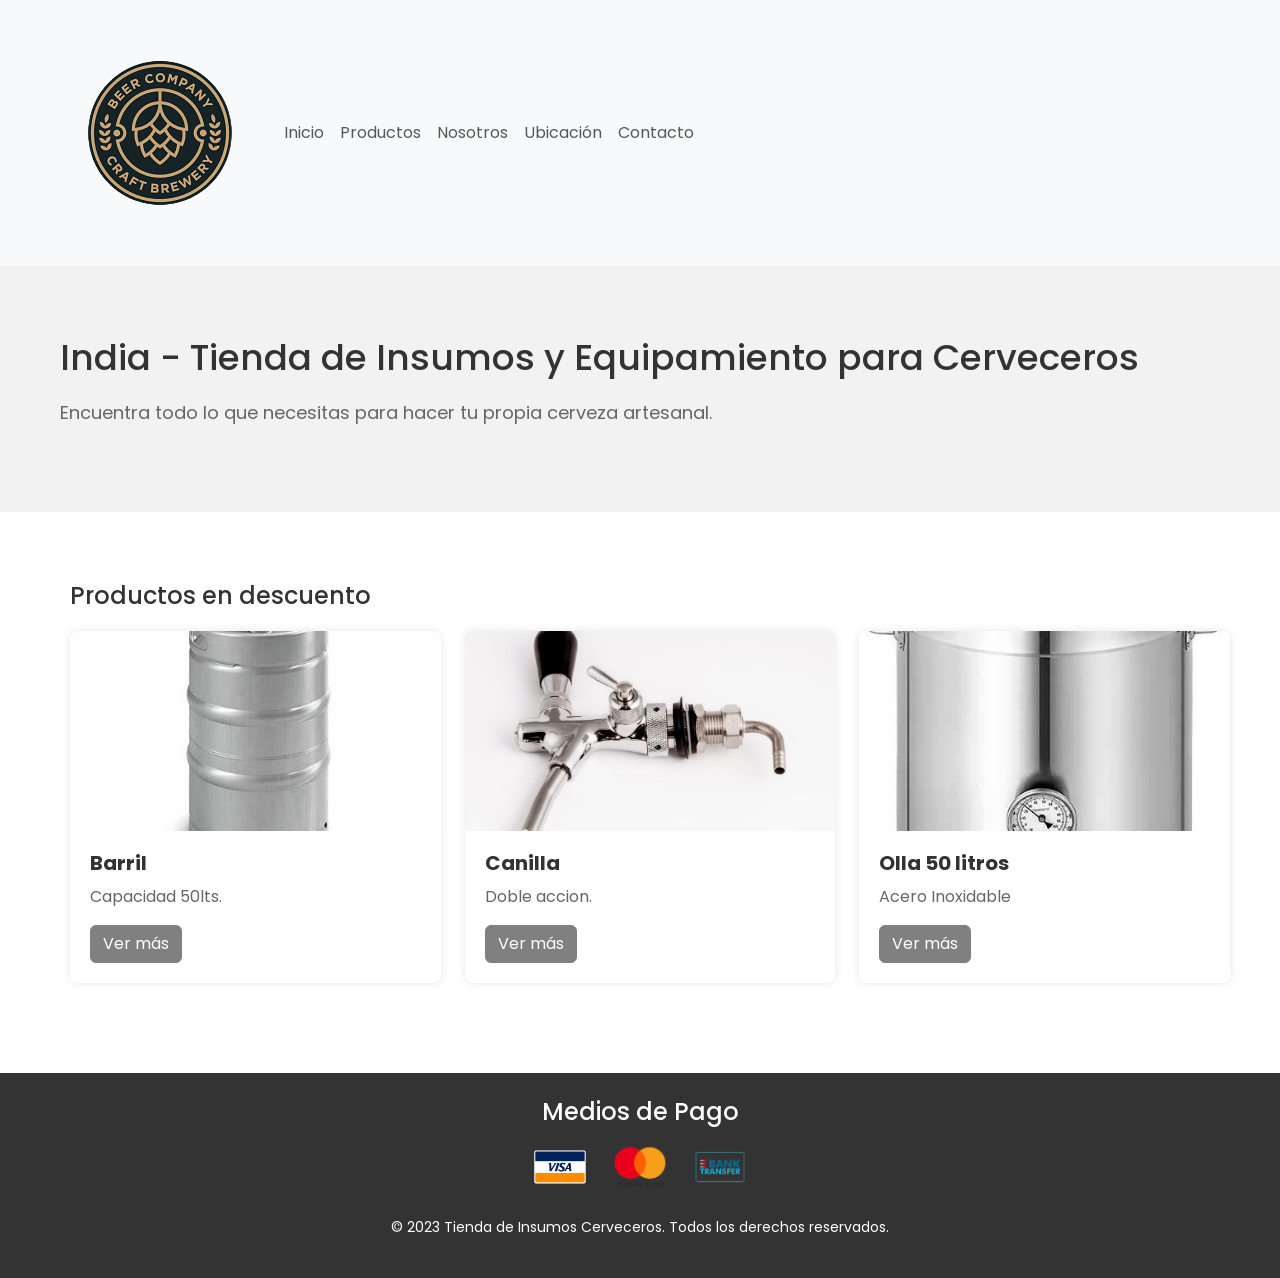
<file: index.html>
<!DOCTYPE html>
<html lang="es">
<head>
  <meta charset="UTF-8">
  <meta name="viewport" content="width=device-width, initial-scale=1.0">
  <meta name="description" content="Bienvenido a nuestra tienda de insumos cerveceros. Encuentra todo lo que necesitas para elaborar tu propia cerveza artesanal.">
  <meta name="keywords" content="insumos cerveceros, equipamiento cervecero, cerveza artesanal, lupulo, malta, levadura">
  <!-- link a bootstrap-->
  <link href="https://cdn.jsdelivr.net/npm/bootstrap@5.3.0-alpha3/dist/css/bootstrap.min.css" rel="stylesheet" integrity="sha384-KK94CHFLLe+nY2dmCWGMq91rCGa5gtU4mk92HdvYe+M/SXH301p5ILy+dN9+nJOZ" crossorigin="anonymous">
  <!-- link de mi css-->
  <link rel="stylesheet" href="css/styles.css">
  <title>Tienda de Insumos y Equipamiento Cerveceros - Inicio</title>
</head>
<body>
  <header>
    <nav class="navbar navbar-expand-lg navbar-light bg-light">
      <div class="container">
        <a class="navbar-brand" href="#">
            <img src="img/logo.png" alt="Logo" class="logo-img">
          </a>
        <button class="navbar-toggler" type="button" data-bs-toggle="collapse" data-bs-target="#navbarNav" aria-controls="navbarNav" aria-expanded="false" aria-label="Toggle navigation">
          <span class="navbar-toggler-icon"></span>
        </button>
        <div class="collapse navbar-collapse" id="navbarNav">
          <ul class="navbar-nav ml-auto">
            <li class="nav-item active">
              <a class="nav-link" href="index.html">Inicio</a>
            </li>
            <li class="nav-item">
              <a class="nav-link" href="pages/productos.html">Productos</a>
            </li>
            <li class="nav-item">
              <a class="nav-link" href="pages/sobre-nosotros.html">Nosotros</a>
            </li>
            <li class="nav-item">
              <a class="nav-link" href="pages/ubicacion.html">Ubicación</a>
            </li>
            <li class="nav-item">
              <a class="nav-link" href="pages/contacto.html">Contacto</a>
            </li>
          </ul>
        </div>
      </div>
    </nav>
    
    <section class="hero">
      <div class="container">
        <h1>India - Tienda de Insumos y Equipamiento para Cerveceros</h1>
        <p>Encuentra todo lo que necesitas para hacer tu propia cerveza artesanal.</p>
      </div>
    </section>
  </header>
  
  <main class="grid-container index-page">
    <section class="products">
      <div class="container">
        <h2>Productos en descuento</h2>
        
        <div class="row">
          <div class="col-md-4">
            <div class="card">
              <img src="img/barril.jpg" alt="Producto 1" class="card-img-top">
              <div class="card-body">
                <h3 class="card-title">Barril</h3>
                <p class="card-text">Capacidad 50lts.</p>
                <a href="pages/productos.html" class="btn btn-primary">Ver más</a>
              </div>
            </div>
          </div>
          
          <div class="col-md-4 hide-on-mobile">
            <div class="card">
              <img src="img/canilla.jpg" alt="Producto 2" class="card-img-top">
              <div class="card-body">
                <h3 class="card-title">Canilla</h3>
                <p class="card-text">Doble accion.</p>
                <a href="pages/productos.html" class="btn btn-primary">Ver más</a>
              </div>
            </div>
          </div>
          
          <div class="col-md-4 hide-on-tablet">
            <div class="card">
              <img src="img/olla.jpg" alt="Producto 3" class="card-img-top">
              <div class="card-body">
                <h3 class="card-title">Olla 50 litros</h3>
                <p class="card-text">Acero Inoxidable</p>
                <a href="pages/productos.html" class="btn btn-primary">Ver más</a>
              </div>
            </div>
          </div>
        </div>
      </div>
    </section>
        
  </main>
  
  <footer>
    <section class="payment-methods">
      <h4>Medios de Pago</h4>
      <div class="payment-icons">
        <div class="payment-icon">
          <img src="img/visa.png" alt="visa">
        </div>
        <div class="payment-icon">
          <img src="img/mastercard.png" alt="mastercard">
        </div>
        <div class="payment-icon">
          <img src="img/transferencia.png" alt="transferencia">
        </div>
      </div>
    </section>
  
    <div class="container">
        <div class="footer-content">
          <p>&copy; 2023 Tienda de Insumos Cerveceros. Todos los derechos reservados.</p>
        </div>
    </div>

  </footer>
  
  
  <script src="https://cdn.jsdelivr.net/npm/@popperjs/core@2.11.7/dist/umd/popper.min.js" integrity="sha384-zYPOMqeu1DAVkHiLqWBUTcbYfZ8osu1Nd6Z89ify25QV9guujx43ITvfi12/QExE" crossorigin="anonymous"></script>
  <script src="https://cdn.jsdelivr.net/npm/bootstrap@5.3.0-alpha3/dist/js/bootstrap.min.js" integrity="sha384-Y4oOpwW3duJdCWv5ly8SCFYWqFDsfob/3GkgExXKV4idmbt98QcxXYs9UoXAB7BZ" crossorigin="anonymous"></script>


</body>
</html>
</file>
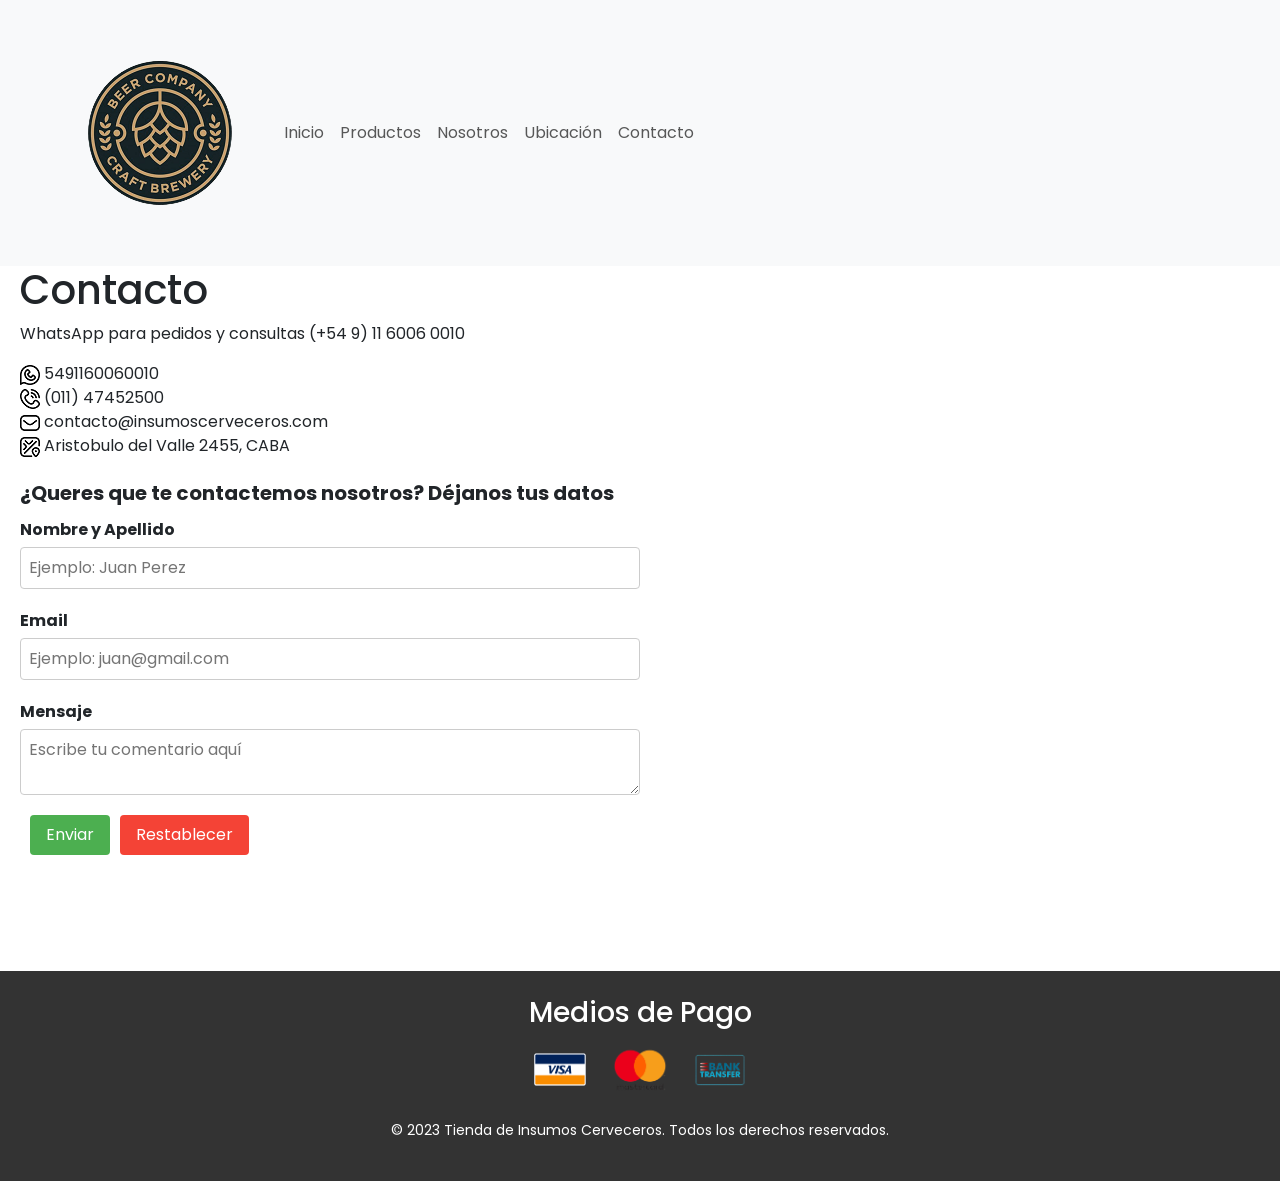
<file: pages/contacto.html>
<!DOCTYPE html>
<html lang="es">
<head>
  <meta charset="UTF-8">
  <meta name="viewport" content="width=device-width, initial-scale=1.0">
  <meta name="description" content="Contacta con nosotros para cualquier consulta o pregunta sobre nuestros productos y servicios. Estaremos encantados de ayudarte.">
  <meta name="keywords" content="contacto, consultas, preguntas, insumos cerveceros, equipamiento cervecero">
  
  <link href="https://cdn.jsdelivr.net/npm/bootstrap@5.3.0-alpha3/dist/css/bootstrap.min.css" rel="stylesheet" integrity="sha384-KK94CHFLLe+nY2dmCWGMq91rCGa5gtU4mk92HdvYe+M/SXH301p5ILy+dN9+nJOZ" crossorigin="anonymous">
  
  <link rel="stylesheet" href="../css/styles.css">
  
  <title>Tienda de Insumos y Equipamiento Cerveceros - Contacto</title>
</head>
<body>
  <header>
    <nav class="navbar navbar-expand-lg navbar-light bg-light">
      <div class="container">
        <a class="navbar-brand" href="#">
            <img src="../img/logo.png" alt="Logo" class="logo-img">
          </a>
        <button class="navbar-toggler" type="button" data-bs-toggle="collapse" data-bs-target="#navbarNav" aria-controls="navbarNav" aria-expanded="false" aria-label="Toggle navigation">
          <span class="navbar-toggler-icon"></span>
        </button>
        <div class="collapse navbar-collapse" id="navbarNav">
          <ul class="navbar-nav ml-auto">
            <li class="nav-item active">
              <a class="nav-link" href="../index.html">Inicio</a>
            </li>
            <li class="nav-item">
              <a class="nav-link" href="../pages/productos.html">Productos</a>
            </li>
            <li class="nav-item">
              <a class="nav-link" href="../pages/sobre-nosotros.html">Nosotros</a>
            </li>
            <li class="nav-item">
              <a class="nav-link" href="../pages/ubicacion.html">Ubicación</a>
            </li>
            <li class="nav-item">
              <a class="nav-link" href="../pages/contacto.html">Contacto</a>
            </li>
          </ul>
        </div>
      </div>
    </nav>
  </header>
  
  <main>
    <h1 class="titulo-contacto">Contacto</h1>

    <p>WhatsApp para pedidos y consultas (+54 9) 11 6006 0010</p>

    <div class="whatsapp">
      <img src="../img/whatsapp.png" alt="Icono" class="icono-pequeno">
      <span class="texto">5491160060010</span>
    </div>
    <div class="telefono">
      <img src="../img/telefono.png" alt="Icono" class="icono-pequeno">
      <span class="texto">(011) 47452500</span>
    </div>
    <div class="mail">
      <img src="../img/correo.png" alt="Icono" class="icono-pequeno">
      <span class="texto">contacto@insumoscerveceros.com</span>
    </div>
    <div class="ubicacion">
      <img src="../img/mapas.png" alt="Icono" class="icono-pequeno">
      <span class="texto">Aristobulo del Valle 2455, CABA</span>
    </div>
        
    <!--Formulario-->
    <form class="contact-form">
      <fieldset>
        <legend>¿Queres que te contactemos nosotros? Déjanos tus datos</legend>
    
        <div class="form-group">
          <label for="nombre-apellido">Nombre y Apellido</label>
          <input type="text" id="nombre-apellido" placeholder="Ejemplo: Juan Perez">
        </div>
    
        <div class="form-group">
          <label for="email">Email</label>
          <input type="email" id="email" placeholder="Ejemplo: juan@gmail.com">
        </div>

        <div class="form-group">
          <label for="comment">Mensaje</label>
          <textarea id="comment" placeholder="Escribe tu comentario aquí"></textarea>
        </div>
    
        <div class="form-buttons">
          <input type="submit" value="Enviar">
          <input type="reset" value="Restablecer">
        </div>
      </fieldset>
    </form>
    

</main>
  
  <footer>
    <section class="payment-methods">
      <h3>Medios de Pago</h3>
      <div class="payment-icons">
        <div class="payment-icon">
          <img src="../img/visa.png" alt="visa">
        </div>
        <div class="payment-icon">
          <img src="../img/mastercard.png" alt="mastercard">
        </div>
        <div class="payment-icon">
          <img src="../img/transferencia.png" alt="transferencia">
        </div>
      </div>
    </section>
  
    <div class="container">
        <div class="footer-content">
          <p>&copy; 2023 Tienda de Insumos Cerveceros. Todos los derechos reservados.</p>
        </div>
    </div>

  </footer>
  
  <script src="https://cdn.jsdelivr.net/npm/@popperjs/core@2.11.7/dist/umd/popper.min.js" integrity="sha384-zYPOMqeu1DAVkHiLqWBUTcbYfZ8osu1Nd6Z89ify25QV9guujx43ITvfi12/QExE" crossorigin="anonymous"></script>
  <script src="https://cdn.jsdelivr.net/npm/bootstrap@5.3.0-alpha3/dist/js/bootstrap.min.js" integrity="sha384-Y4oOpwW3duJdCWv5ly8SCFYWqFDsfob/3GkgExXKV4idmbt98QcxXYs9UoXAB7BZ" crossorigin="anonymous"></script>
</body>
</html>
</file>
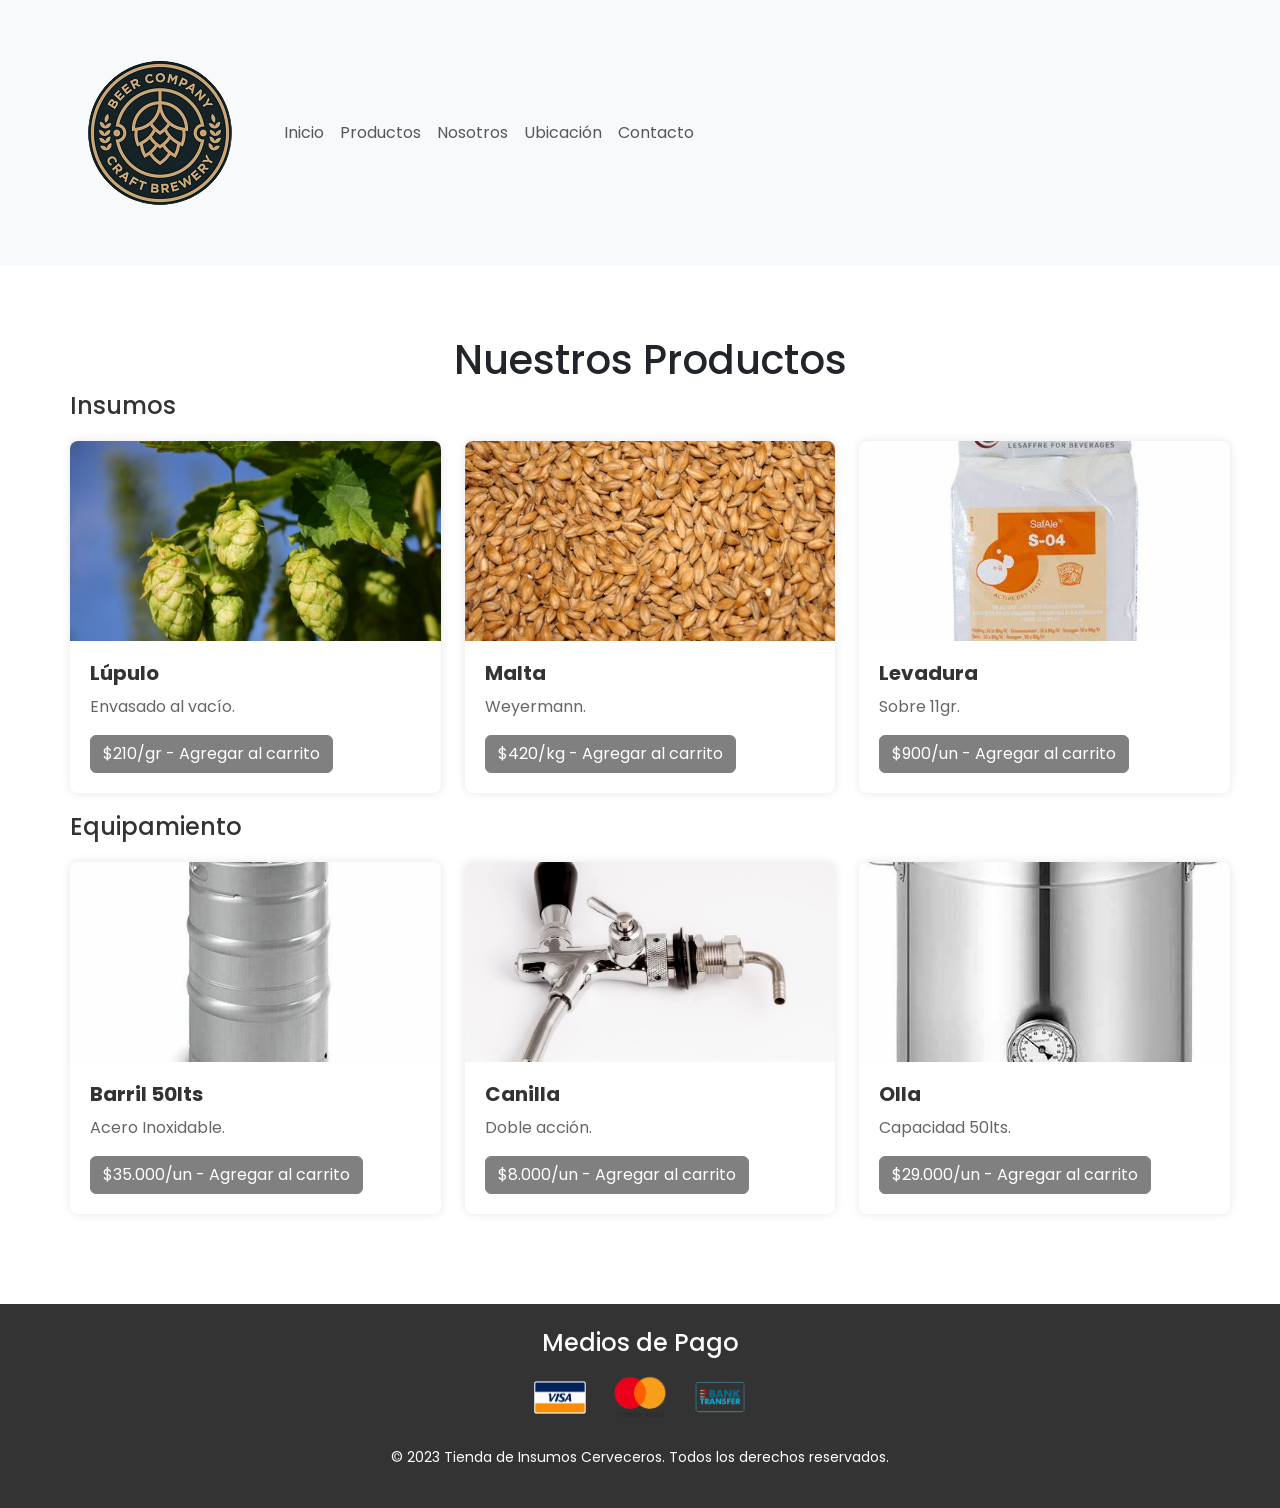
<file: pages/productos.html>
<!DOCTYPE html>
<html lang="es">
<head>
  <meta charset="UTF-8">
  <meta name="viewport" content="width=device-width, initial-scale=1.0">
  <meta name="description" content="Explora nuestra amplia selección de insumos y equipamiento cervecero. Encuentra los mejores productos para elaborar tu propia cerveza en casa.">
  <meta name="keywords" content="productos, insumos cerveceros, equipamiento cervecero, cerveza casera, lupulo, malta, levadura">
  
  <link href="https://cdn.jsdelivr.net/npm/bootstrap@5.3.0-alpha3/dist/css/bootstrap.min.css" rel="stylesheet" integrity="sha384-KK94CHFLLe+nY2dmCWGMq91rCGa5gtU4mk92HdvYe+M/SXH301p5ILy+dN9+nJOZ" crossorigin="anonymous">
  
  <link rel="stylesheet" href="../css/styles.css">
  
  <title>Tienda de Insumos y Equipamiento Cerveceros - Productos</title>
</head>
<body>
  
  <header>
    <nav class="navbar navbar-expand-lg navbar-light bg-light">
      <div class="container">
        <a class="navbar-brand" href="#">
          <img src="../img/logo.png" alt="Logo" class="logo-img">
        </a>
        <button class="navbar-toggler" type="button" data-bs-toggle="collapse" data-bs-target="#navbarNav" aria-controls="navbarNav" aria-expanded="false" aria-label="Toggle navigation">
          <span class="navbar-toggler-icon"></span>
        </button>
        <div class="collapse navbar-collapse" id="navbarNav">
          <ul class="navbar-nav ml-auto">
            <li class="nav-item active">
              <a class="nav-link" href="../index.html">Inicio</a>
            </li>
            <li class="nav-item">
              <a class="nav-link" href="productos.html">Productos</a>
            </li>
            <li class="nav-item">
              <a class="nav-link" href="sobre-nosotros.html">Nosotros</a>
            </li>
            <li class="nav-item">
              <a class="nav-link" href="ubicacion.html">Ubicación</a>
            </li>
            <li class="nav-item">
              <a class="nav-link" href="contacto.html">Contacto</a>
            </li>
          </ul>
        </div>
      </div>
    </nav>
  </header>
  
  <main>
    <section class="products">
      <div class="container">
        <h1 class="text-center">Nuestros Productos</h1>
        
        <!-- Sección de Insumos -->
        <section class="insumos">
          <h2 class="section-title">Insumos</h2>
          <div class="row">
            <div class="col-md-4">
              <div class="card">
                <img src="../img/lupulos.jpg" alt="Producto 1" class="card-img-top">
                <div class="card-body">
                  <h3 class="card-title">Lúpulo</h3>
                  <p class="card-text">Envasado al vacío.</p>
                  <a href="#" class="btn btn-primary">$210/gr - Agregar al carrito</a>
                </div>
              </div>
            </div>
            
            <div class="col-md-4 hide-on-mobile">
              <div class="card">
                <img src="../img/maltas.jpg" alt="Producto 2" class="card-img-top">
                <div class="card-body">
                  <h3 class="card-title">Malta</h3>
                  <p class="card-text">Weyermann.</p>
                  <a href="#" class="btn btn-primary">$420/kg - Agregar al carrito</a>
                </div>
              </div>
            </div>
            
            <div class="col-md-4 hide-on-tablet">
              <div class="card">
                <img src="../img/levaduras-secas.jpg" alt="Producto 3" class="card-img-top">
                <div class="card-body">
                  <h3 class="card-title">Levadura</h3>
                  <p class="card-text">Sobre 11gr.</p>
                  <a href="#" class="btn btn-primary">$900/un - Agregar al carrito</a>
                </div>
              </div>
            </div>
          </div>
        </section>
        
        <!-- Sección de Equipamiento -->
        <section class="equipamiento">
          <h2 class="section-title">Equipamiento</h2>
          <div class="row">
            <div class="col-md-4">
              <div class="card">
                <img src="../img/barril.jpg" alt="Producto 4" class="card-img-top">
                <div class="card-body">
                  <h3 class="card-title">Barril 50lts</h3>
                  <p class="card-text">Acero Inoxidable.</p>
                  <a href="#" class="btn btn-primary">$35.000/un - Agregar al carrito</a>
                </div>
              </div>
            </div>
            
            <div class="col-md-4 hide-on-mobile">
              <div class="card">
                <img src="../img/canilla.jpg" alt="Producto 5" class="card-img-top">
                <div class="card-body">
                  <h3 class="card-title">Canilla</h3>
                  <p class="card-text">Doble acción.</p>
                  <a href="#" class="btn btn-primary">$8.000/un - Agregar al carrito</a>
                </div>
              </div>
            </div>
            
            <div class="col-md-4 hide-on-tablet">
              <div class="card">
                <img src="../img/olla.jpg" alt="Producto 6" class="card-img-top">
                <div class="card-body">
                  <h3 class="card-title">Olla</h3>
                  <p class="card-text">Capacidad 50lts.</p>
                  <a href="#" class="btn btn-primary">$29.000/un - Agregar al carrito</a>
                </div>
              </div>
            </div>
          </div>
        </section>
        
      </div>
    </section>
  </main>
  
  <footer>
    <section class="payment-methods">
      <h4>Medios de Pago</h4>
      <div class="payment-icons">
        <div class="payment-icon">
          <img src="../img/visa.png" alt="visa">
        </div>
        <div class="payment-icon">
          <img src="../img/mastercard.png" alt="mastercard">
        </div>
        <div class="payment-icon">
          <img src="../img/transferencia.png" alt="transferencia">
        </div>
      </div>
    </section>
  
    <div class="container">
        <div class="footer-content">
          <p>&copy; 2023 Tienda de Insumos Cerveceros. Todos los derechos reservados.</p>
        </div>
    </div>

  </footer>
  
  <script src="https://cdn.jsdelivr.net/npm/@popperjs/core@2.11.7/dist/umd/popper.min.js" integrity="sha384-zYPOMqeu1DAVkHiLqWBUTcbYfZ8osu1Nd6Z89ify25QV9guujx43ITvfi12/QExE" crossorigin="anonymous"></script>
  <script src="https://cdn.jsdelivr.net/npm/bootstrap@5.3.0-alpha3/dist/js/bootstrap.min.js" integrity="sha384-Y4oOpwW3duJdCWv5ly8SCFYWqFDsfob/3GkgExXKV4idmbt98QcxXYs9UoXAB7BZ" crossorigin="anonymous"></script>

</body>
</html>
</file>
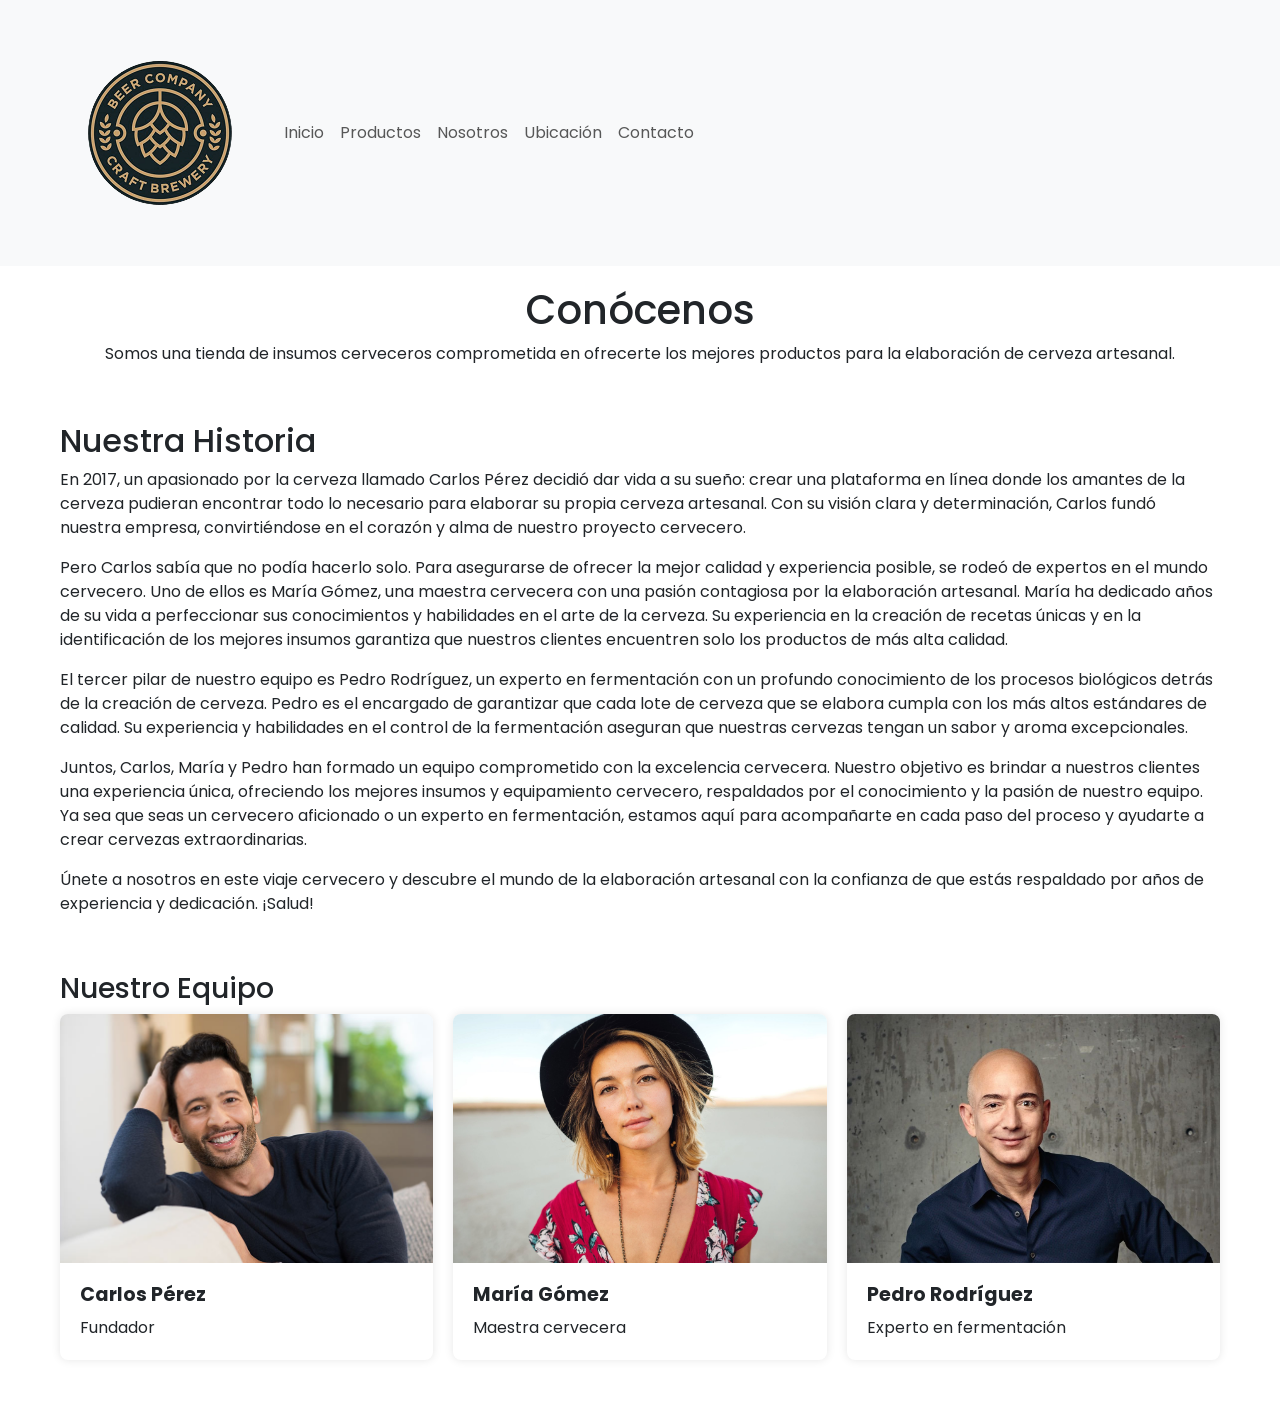
<file: pages/sobre-nosotros.html>
<!DOCTYPE html>
<html lang="es">
<head>
  <meta charset="UTF-8">
  <meta name="viewport" content="width=device-width, initial-scale=1.0">
  <meta name="description" content="Conoce más sobre nuestra tienda de insumos cerveceros. Descubre nuestra pasión por la cerveza artesanal y nuestro compromiso con la calidad y el servicio.">
  <meta name="keywords" content="sobre nosotros, tienda de insumos cerveceros, cerveza artesanal, calidad, servicio">

  <link href="https://cdn.jsdelivr.net/npm/bootstrap@5.3.0-alpha3/dist/css/bootstrap.min.css" rel="stylesheet" integrity="sha384-KK94CHFLLe+nY2dmCWGMq91rCGa5gtU4mk92HdvYe+M/SXH301p5ILy+dN9+nJOZ" crossorigin="anonymous">

  <link rel="stylesheet" href="../css/styles.css">

  <title>Tienda de Insumos y Equipamiento Cerveceros - Sobre Nosotros</title>
</head>
<body>
  <header>
    <nav class="navbar navbar-expand-lg navbar-light bg-light">
      <div class="container">
        <a class="navbar-brand" href="#">
            <img src="../img/logo.png" alt="Logo" class="logo-img">
          </a>
        <button class="navbar-toggler" type="button" data-bs-toggle="collapse" data-bs-target="#navbarNav" aria-controls="navbarNav" aria-expanded="false" aria-label="Toggle navigation">
          <span class="navbar-toggler-icon"></span>
        </button>
        <div class="collapse navbar-collapse" id="navbarNav">
          <ul class="navbar-nav ml-auto">
            <li class="nav-item active">
              <a class="nav-link" href="../index.html">Inicio</a>
            </li>
            <li class="nav-item">
              <a class="nav-link" href="../pages/productos.html">Productos</a>
            </li>
            <li class="nav-item">
              <a class="nav-link" href="../pages/sobre-nosotros.html">Nosotros</a>
            </li>
            <li class="nav-item">
              <a class="nav-link" href="../pages/ubicacion.html">Ubicación</a>
            </li>
            <li class="nav-item">
              <a class="nav-link" href="../pages/contacto.html">Contacto</a>
            </li>
          </ul>
        </div>
      </div>
    </nav>
  </header>

  <main class="container">

    <section class="conocenos">
      <h1>Conócenos</h1>
      <p>Somos una tienda de insumos cerveceros comprometida en ofrecerte los mejores productos para la elaboración de cerveza artesanal.</p>
    </section>
  
    <section class="about">
      <h2>Nuestra Historia</h2>
      <p>En 2017, un apasionado por la cerveza llamado Carlos Pérez decidió dar vida a su sueño: crear una plataforma en línea donde los amantes de la cerveza pudieran encontrar todo lo necesario para elaborar su propia cerveza artesanal. Con su visión clara y determinación, Carlos fundó nuestra empresa, convirtiéndose en el corazón y alma de nuestro proyecto cervecero.</p>
      <p>Pero Carlos sabía que no podía hacerlo solo. Para asegurarse de ofrecer la mejor calidad y experiencia posible, se rodeó de expertos en el mundo cervecero. Uno de ellos es María Gómez, una maestra cervecera con una pasión contagiosa por la elaboración artesanal. María ha dedicado años de su vida a perfeccionar sus conocimientos y habilidades en el arte de la cerveza. Su experiencia en la creación de recetas únicas y en la identificación de los mejores insumos garantiza que nuestros clientes encuentren solo los productos de más alta calidad.</p>
      <p>El tercer pilar de nuestro equipo es Pedro Rodríguez, un experto en fermentación con un profundo conocimiento de los procesos biológicos detrás de la creación de cerveza. Pedro es el encargado de garantizar que cada lote de cerveza que se elabora cumpla con los más altos estándares de calidad. Su experiencia y habilidades en el control de la fermentación aseguran que nuestras cervezas tengan un sabor y aroma excepcionales.</p>
      <p>Juntos, Carlos, María y Pedro han formado un equipo comprometido con la excelencia cervecera. Nuestro objetivo es brindar a nuestros clientes una experiencia única, ofreciendo los mejores insumos y equipamiento cervecero, respaldados por el conocimiento y la pasión de nuestro equipo. Ya sea que seas un cervecero aficionado o un experto en fermentación, estamos aquí para acompañarte en cada paso del proceso y ayudarte a crear cervezas extraordinarias.</p>
      <p>Únete a nosotros en este viaje cervecero y descubre el mundo de la elaboración artesanal con la confianza de que estás respaldado por años de experiencia y dedicación. ¡Salud!</p>
    </section>
  
    <section class="team">
      <h3>Nuestro Equipo</h3>
      <div class="card-grid">
        
        <div class="card">
          <a href="https://www.linkedin.com/carlos.perez" target="_blank" class="card-link">
            <img src="../img/carlos.jpg" alt="Miembro del equipo 1" class="card-img-top">
            <div class="card-body">
              <h3 class="card-title">Carlos Pérez</h3>
              <p class="card-text">Fundador</p>
            </div>
          </a>
        </div>
  
        <div class="card">
          <a href="https://www.linkedin.com/maria.gomez" target="_blank" class="card-link">
            <img src="../img/maria.jpg" alt="Miembro del equipo 2" class="card-img-top">
            <div class="card-body">
              <h3 class="card-title">María Gómez</h3>
              <p class="card-text">Maestra cervecera</p>
            </div>
          </a>
        </div>

        <div class="card">
          <a href="https://www.linkedin.com/pedro.rodriguez" target="_blank" class="card-link">
            <img src="../img/pedro.jpg" alt="Miembro del equipo 3" class="card-img-top">
            <div class="card-body">
              <h3 class="card-title">Pedro Rodríguez</h3>
              <p class="card-text">Experto en fermentación</p>
            </div>
          </a>
        </div>
      </div>
    </section>
  </main>
  
  
  <script src="https://cdn.jsdelivr.net/npm/@popperjs/core@2.11.7/dist/umd/popper.min.js" integrity="sha384-zYPOMqeu1DAVkHiLqWBUTcbYfZ8osu1Nd6Z89ify25QV9guujx43ITvfi12/QExE" crossorigin="anonymous"></script>
  <script src="https://cdn.jsdelivr.net/npm/bootstrap@5.3.0-alpha3/dist/js/bootstrap.min.js" integrity="sha384-Y4oOpwW3duJdCWv5ly8SCFYWqFDsfob/3GkgExXKV4idmbt98QcxXYs9UoXAB7BZ" crossorigin="anonymous"></script>

</body>
</html>
</file>
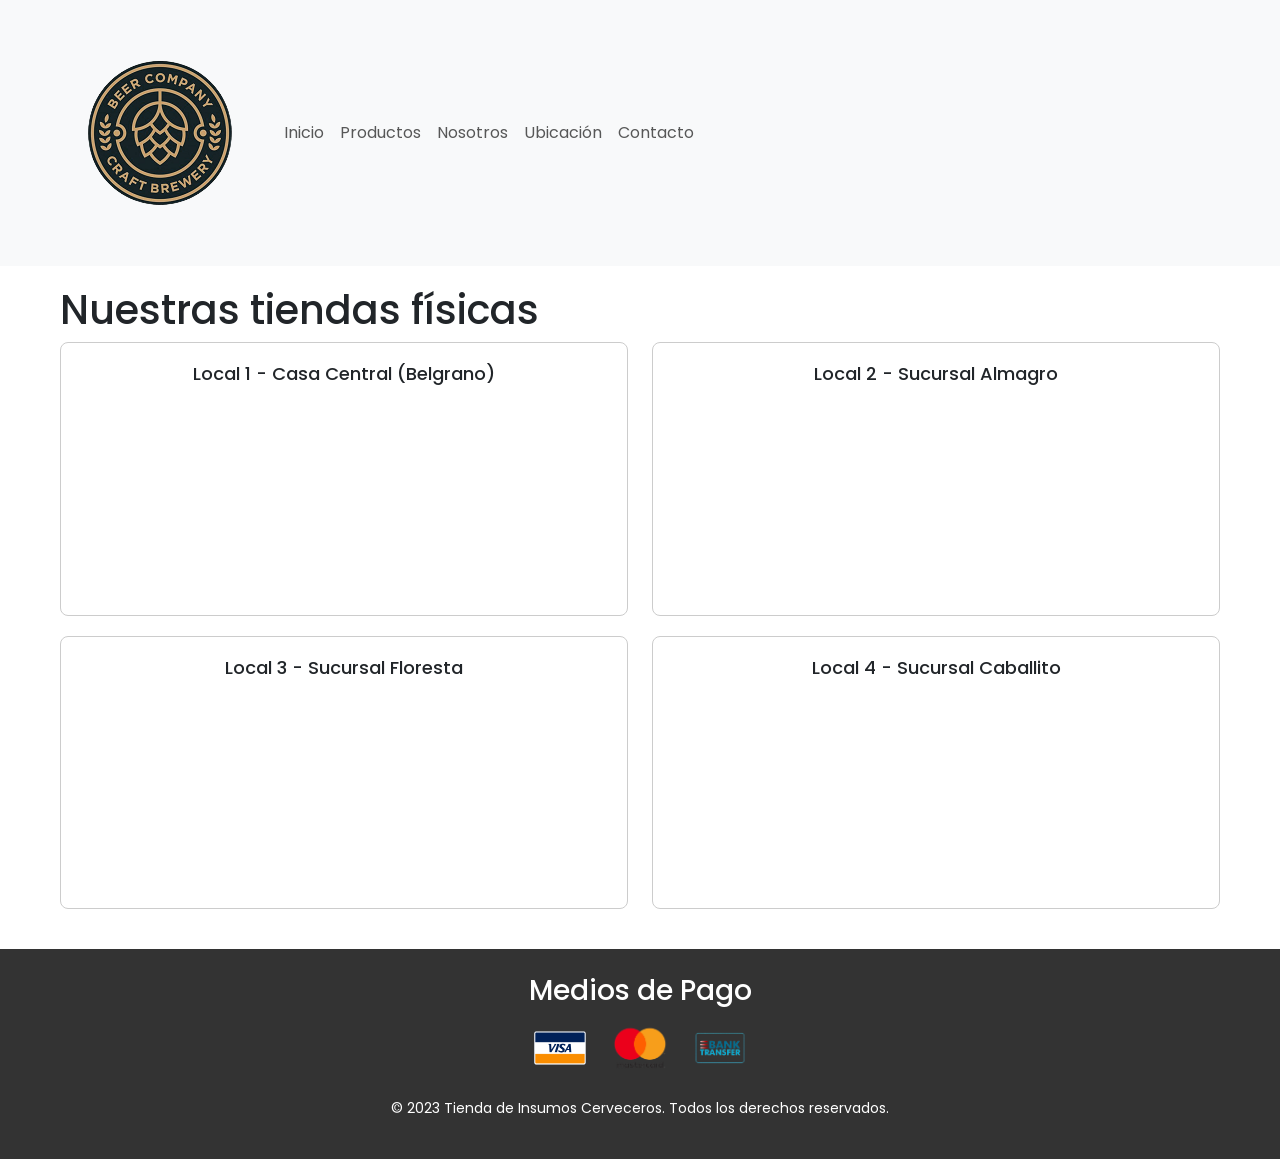
<file: pages/ubicacion.html>
<!DOCTYPE html>
<html lang="es">
<head>
  <meta charset="UTF-8">
  <meta name="viewport" content="width=device-width, initial-scale=1.0">
  <meta name="description" content="Encuentra nuestra tienda de insumos cerveceros en la siguiente ubicación. Ven a visitarnos y descubre nuestro amplio catálogo de productos.">
  <meta name="keywords" content="ubicación, tienda de insumos cerveceros, insumos cerveceros, equipamiento cervecero">

  <link href="https://cdn.jsdelivr.net/npm/bootstrap@5.3.0-alpha3/dist/css/bootstrap.min.css" rel="stylesheet" integrity="sha384-KK94CHFLLe+nY2dmCWGMq91rCGa5gtU4mk92HdvYe+M/SXH301p5ILy+dN9+nJOZ" crossorigin="anonymous">
  
  <link rel="stylesheet" href="../css/styles.css">

  <title>Tienda de Insumos y Equipamiento Cerveceros - Ubicación</title>
</head>

<body class="ubicacion-page">
  <header>
    <nav class="navbar navbar-expand-lg navbar-light bg-light">
      <div class="container">
        <a class="navbar-brand" href="#">
            <img src="../img/logo.png" alt="Logo" class="logo-img">
          </a>
        <button class="navbar-toggler" type="button" data-bs-toggle="collapse" data-bs-target="#navbarNav" aria-controls="navbarNav" aria-expanded="false" aria-label="Toggle navigation">
          <span class="navbar-toggler-icon"></span>
        </button>
        <div class="collapse navbar-collapse" id="navbarNav">
          <ul class="navbar-nav ml-auto">
            <li class="nav-item active">
              <a class="nav-link" href="../index.html">Inicio</a>
            </li>
            <li class="nav-item">
              <a class="nav-link" href="../pages/productos.html">Productos</a>
            </li>
            <li class="nav-item">
              <a class="nav-link" href="../pages/sobre-nosotros.html">Nosotros</a>
            </li>
            <li class="nav-item">
              <a class="nav-link" href="../pages/ubicacion.html">Ubicación</a>
            </li>
            <li class="nav-item">
              <a class="nav-link" href="../pages/contacto.html">Contacto</a>
            </li>
          </ul>
        </div>
      </div>
    </nav>
  </header>

  <div class="container">
    <h1>Nuestras tiendas físicas</h1>
    <div class="row">
      <div class="col-md-6">
        <div class="tienda">
          <h2>Local 1 - Casa Central (Belgrano)</h2>
          <iframe src="https://www.google.com/maps/embed?pb=!1m18!1m12!1m3!1d18056.27814916271!2d-58.459543541628115!3d-34.56722821600078!2m3!1f0!2f0!3f0!3m2!1i1024!2i768!4f13.1!3m3!1m2!1s0x95bcb5dab0d73daf%3A0x19f25cd1f04ad3d9!2sArredondo!5e0!3m2!1ses-419!2sar!4v1683002773466!5m2!1ses-419!2sar" allowfullscreen="" loading="lazy"></iframe>
        </div>
      </div>
      <div class="col-md-6">
        <div class="tienda">
          <h2>Local 2 - Sucursal Almagro</h2>
          <iframe src="https://www.google.com/maps/embed?pb=!1m18!1m12!1m3!1d21776.826231195904!2d-58.422449086816926!3d-34.598346066034686!2m3!1f0!2f0!3f0!3m2!1i1024!2i768!4f13.1!3m3!1m2!1s0x95bcca8c854bd13f%3A0xfc0cf5c054da4aa1!2sAbasto%20Shopping!5e0!3m2!1ses-419!2sar!4v1683002825145!5m2!1ses-419!2sar" allowfullscreen="" loading="lazy"></iframe>
        </div>
      </div>
    </div>
    <div class="row">
      <div class="col-md-6 mobile-hide">
        <div class="tienda">
          <h2>Local 3 - Sucursal Floresta</h2>
          <iframe src="https://www.google.com/maps/embed?pb=!1m18!1m12!1m3!1d13131.739670172989!2d-58.48709087993708!3d-34.63108493531913!2m3!1f0!2f0!3f0!3m2!1i1024!2i768!4f13.1!3m3!1m2!1s0x95bcc98dad4f2227%3A0x9e6e967beac7241c!2sAvellaneda%20Tiendas!5e0!3m2!1ses-419!2sar!4v1686633558568!5m2!1ses-419!2sar" allowfullscreen="" loading="lazy"></iframe>
        </div>
      </div>
      <div class="col-md-6 mobile-hide">
        <div class="tienda">
          <h2>Local 4 - Sucursal Caballito</h2>
          <iframe src="https://www.google.com/maps/embed?pb=!1m18!1m12!1m3!1d6566.713283913799!2d-58.44173694569581!3d-34.62042666943533!2m3!1f0!2f0!3f0!3m2!1i1024!2i768!4f13.1!3m3!1m2!1s0x95bcca4648ff5dd3%3A0x756afcf76a27f7ff!2zTW9sbHnCtHM!5e0!3m2!1ses-419!2sar!4v1686633682483!5m2!1ses-419!2sar" allowfullscreen="" loading="lazy"></iframe>
        </div>
      </div>
    </div>
  </div>

  <footer>
    <section class="payment-methods">
      <h3>Medios de Pago</h3>
      <div class="payment-icons">
        <div class="payment-icon">
          <img src="../img/visa.png" alt="visa">
        </div>
        <div class="payment-icon">
          <img src="../img/mastercard.png" alt="mastercard">
        </div>
        <div class="payment-icon">
          <img src="../img/transferencia.png" alt="transferencia">
        </div>
      </div>
    </section>
  
    <div class="container">
        <div class="footer-content">
          <p>&copy; 2023 Tienda de Insumos Cerveceros. Todos los derechos reservados.</p>
        </div>
    </div>

  </footer>
  
  <script src="https://cdn.jsdelivr.net/npm/@popperjs/core@2.11.7/dist/umd/popper.min.js" integrity="sha384-zYPOMqeu1DAVkHiLqWBUTcbYfZ8osu1Nd6Z89ify25QV9guujx43ITvfi12/QExE" crossorigin="anonymous"></script>
  <script src="https://cdn.jsdelivr.net/npm/bootstrap@5.3.0-alpha3/dist/js/bootstrap.min.js" integrity="sha384-Y4oOpwW3duJdCWv5ly8SCFYWqFDsfob/3GkgExXKV4idmbt98QcxXYs9UoXAB7BZ" crossorigin="anonymous"></script>


</body>
</html>
</file>
<file: css/styles.css>
/* reset */
@import url("https://fonts.googleapis.com/css2?family=Poppins:wght@400;700&display=swap");
* {
  margin: 0;
  padding: 0;
  box-sizing: border-box;
  font-family: 'Poppins', sans-serif; }

main {
  display: grid;
  grid-template-columns: 1fr;
  margin-left: 20px; }

.contact-form {
  display: grid;
  grid-template-columns: 1fr 1fr;
  grid-gap: 20px; }
  .contact-form fieldset {
    border: none;
    padding: 0;
    margin-bottom: 20px; }
    .contact-form fieldset legend {
      font-size: 20px;
      font-weight: bold;
      margin-bottom: 10px;
      margin-top: 20px; }
  .contact-form .form-group {
    display: flex;
    flex-direction: column;
    justify-content: space-between;
    margin-bottom: 20px; }
    .contact-form .form-group label {
      display: block;
      font-size: 16px;
      font-weight: bold;
      margin-bottom: 5px; }
    .contact-form .form-group input[type="text"], .contact-form .form-group input[type="email"], .contact-form .form-group textarea {
      width: 100%;
      padding: 8px;
      border: 1px solid #ccc;
      border-radius: 4px;
      font-size: 16px; }
  .contact-form .form-buttons {
    display: flex;
    align-items: flex-end;
    justify-content: flex-start;
    margin-top: 20px;
    margin-bottom: 6em; }
    .contact-form .form-buttons input[type="submit"], .contact-form .form-buttons input[type="reset"] {
      padding: 8px 16px;
      background-color: #4CAF50;
      color: white;
      border: none;
      border-radius: 4px;
      font-size: 16px;
      cursor: pointer;
      margin-left: 10px; }
      .contact-form .form-buttons input[type="submit"]:last-child, .contact-form .form-buttons input[type="reset"]:last-child {
        background-color: #f44336; }
  .contact-form textarea {
    border: 1px solid #ccc; }

.home {
  margin: 0;
  padding: 0;
  display: grid;
  place-items: center; }

.navbar-nav li {
  position: relative; }
  .navbar-nav li a {
    transition: color 0.3s; }
    .navbar-nav li a:after {
      content: "";
      position: absolute;
      bottom: -2px;
      left: 0;
      width: 100%;
      height: 2px;
      background-color: #333;
      transform: scaleX(0);
      transition: transform 0.3s; }
    .navbar-nav li a:hover {
      color: #333; }
      .navbar-nav li a:hover:after {
        transform: scaleX(1); }

.hero {
  background-color: #f2f2f2;
  padding: 50px 0; }
  .hero h1 {
    font-size: 36px;
    color: #333;
    margin-bottom: 20px; }
  .hero p {
    font-size: 18px;
    color: #666; }

footer {
  background-color: #333;
  color: #fff;
  padding: 20px 0; }
  footer p {
    font-size: 14px;
    margin: 0; }
  footer .footer-content {
    text-align: center; }

.payment-methods {
  margin-top: 5px;
  text-align: center; }
  .payment-methods .payment-icons {
    display: flex;
    justify-content: center;
    align-items: center;
    gap: 20px;
    margin-top: 10px; }
    .payment-methods .payment-icons .payment-icon {
      display: flex;
      flex-direction: column;
      align-items: center;
      text-align: center; }
      .payment-methods .payment-icons .payment-icon img {
        width: 60px;
        height: auto; }

.btn-primary {
  background-color: gray !important;
  border-color: gray !important;
  color: white !important; }

.btn-primary:hover,
.btn-primary:focus,
.btn-primary:active,
.btn-primary.active {
  background-color: #9b8d8d !important;
  border-color: gray !important;
  color: white !important; }

.products {
  padding: 50px 0; }
  .products h2 {
    font-size: 24px;
    color: #333;
    margin-bottom: 20px; }
  .products .card {
    margin-bottom: 20px; }
    .products .card .card-img-top {
      max-height: 200px;
      object-fit: cover; }
    .products .card .card-title {
      font-size: 20px;
      color: #333;
      margin-bottom: 10px; }
    .products .card .card-text {
      font-size: 16px;
      color: #666; }
    .products .card:hover {
      transform: translateY(-5px);
      transition: transform 0.3s ease; }

@media (max-width: 576px) {
  .hide-on-mobile {
    display: none; } }

@media (max-width: 768px) {
  .hide-on-tablet {
    display: none; } }

@media (min-width: 992px) {
  .hide-on-desktop {
    display: none; } }

.container {
  max-width: 1200px;
  margin: 0 auto;
  padding: 20px; }

.conocenos {
  text-align: center;
  margin-bottom: 40px; }

.about, .team {
  margin-bottom: 40px; }

.card-grid {
  display: grid;
  grid-template-columns: repeat(3, 1fr);
  gap: 20px;
  justify-items: center; }

.card {
  transition: transform 0.3s, box-shadow 0.3s;
  border: none;
  background-color: #fff;
  box-shadow: 0 0 10px rgba(0, 0, 0, 0.1);
  border-radius: 8px;
  overflow: hidden; }
  .card:hover {
    transform: translateY(-5px);
    box-shadow: 0 2px 4px rgba(0, 0, 0, 0.1); }

.card-img-top {
  width: 100%;
  height: auto;
  object-fit: cover; }

.card-body {
  padding: 20px; }

.card-title {
  font-size: 1.2rem;
  font-weight: bold;
  margin-bottom: 10px; }

.card-text {
  font-size: 1rem; }

.card-link {
  text-decoration: none;
  color: inherit; }

.ubicacion-page .tienda {
  display: flex;
  flex-direction: column;
  justify-content: center;
  align-items: center;
  padding: 20px;
  border: 1px solid #ccc;
  border-radius: 8px;
  margin-bottom: 20px; }
  .ubicacion-page .tienda h2 {
    margin: 0;
    font-size: 18px;
    margin-bottom: 10px; }
  .ubicacion-page .tienda iframe {
    width: 100%;
    height: 200px;
    border: 0;
    border-radius: 8px; }
  .ubicacion-page .tienda:hover {
    transform: translateY(-5px);
    transition: transform 0.3s ease; }

@media (max-width: 767px) {
  .ubicacion-page .mobile-hide {
    display: none; } }
</file>
